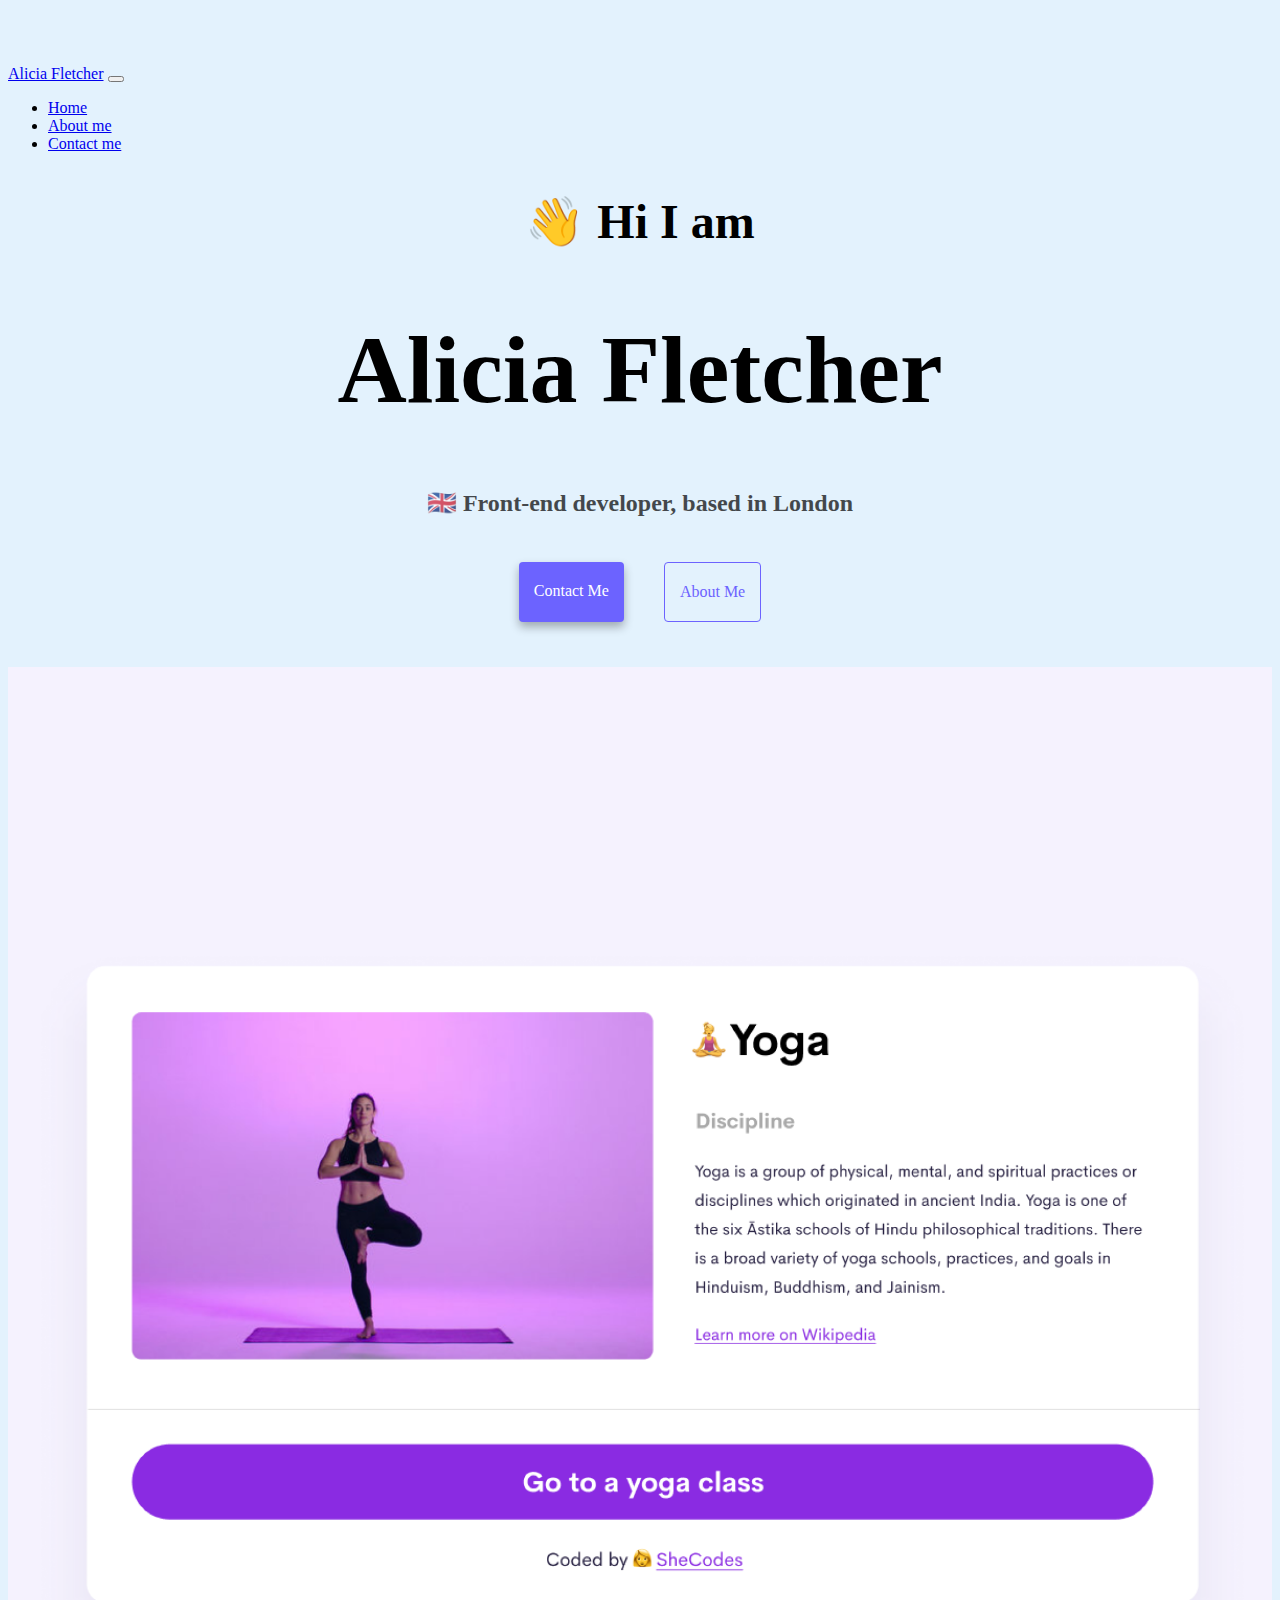
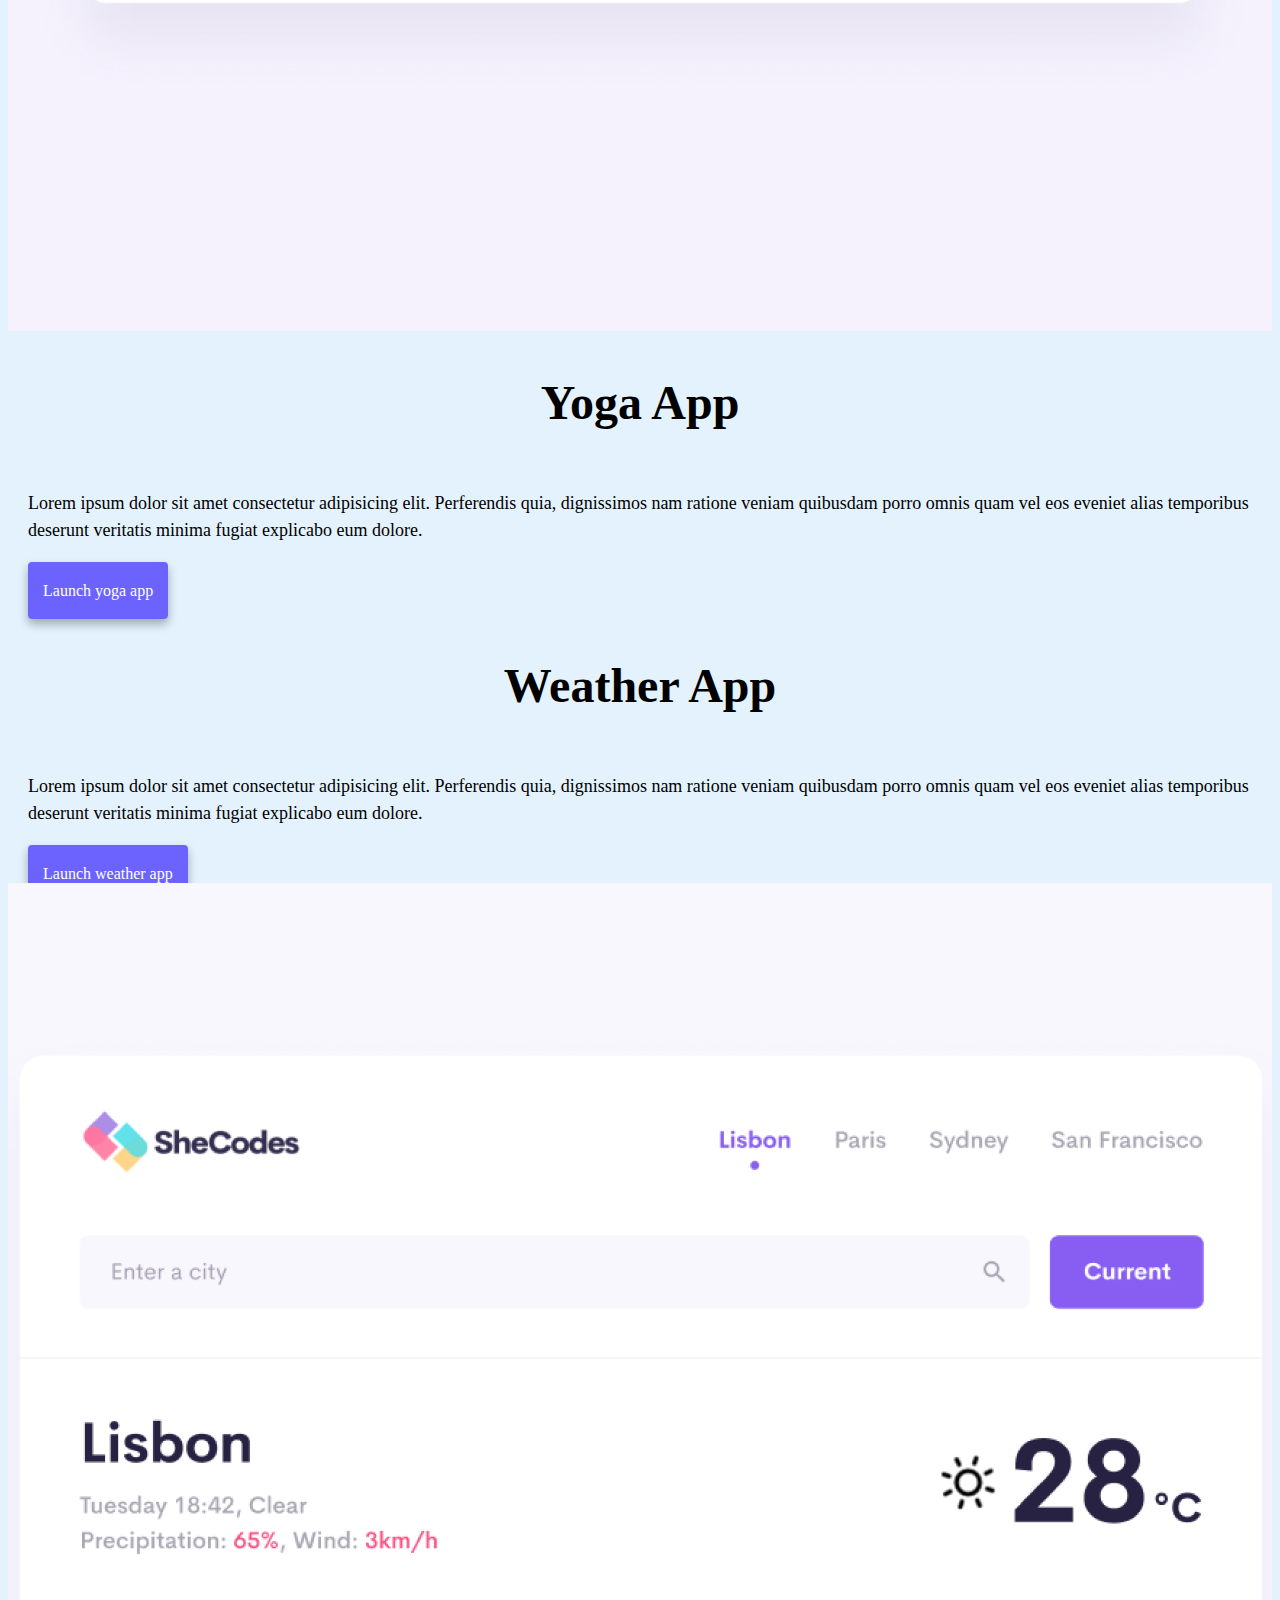
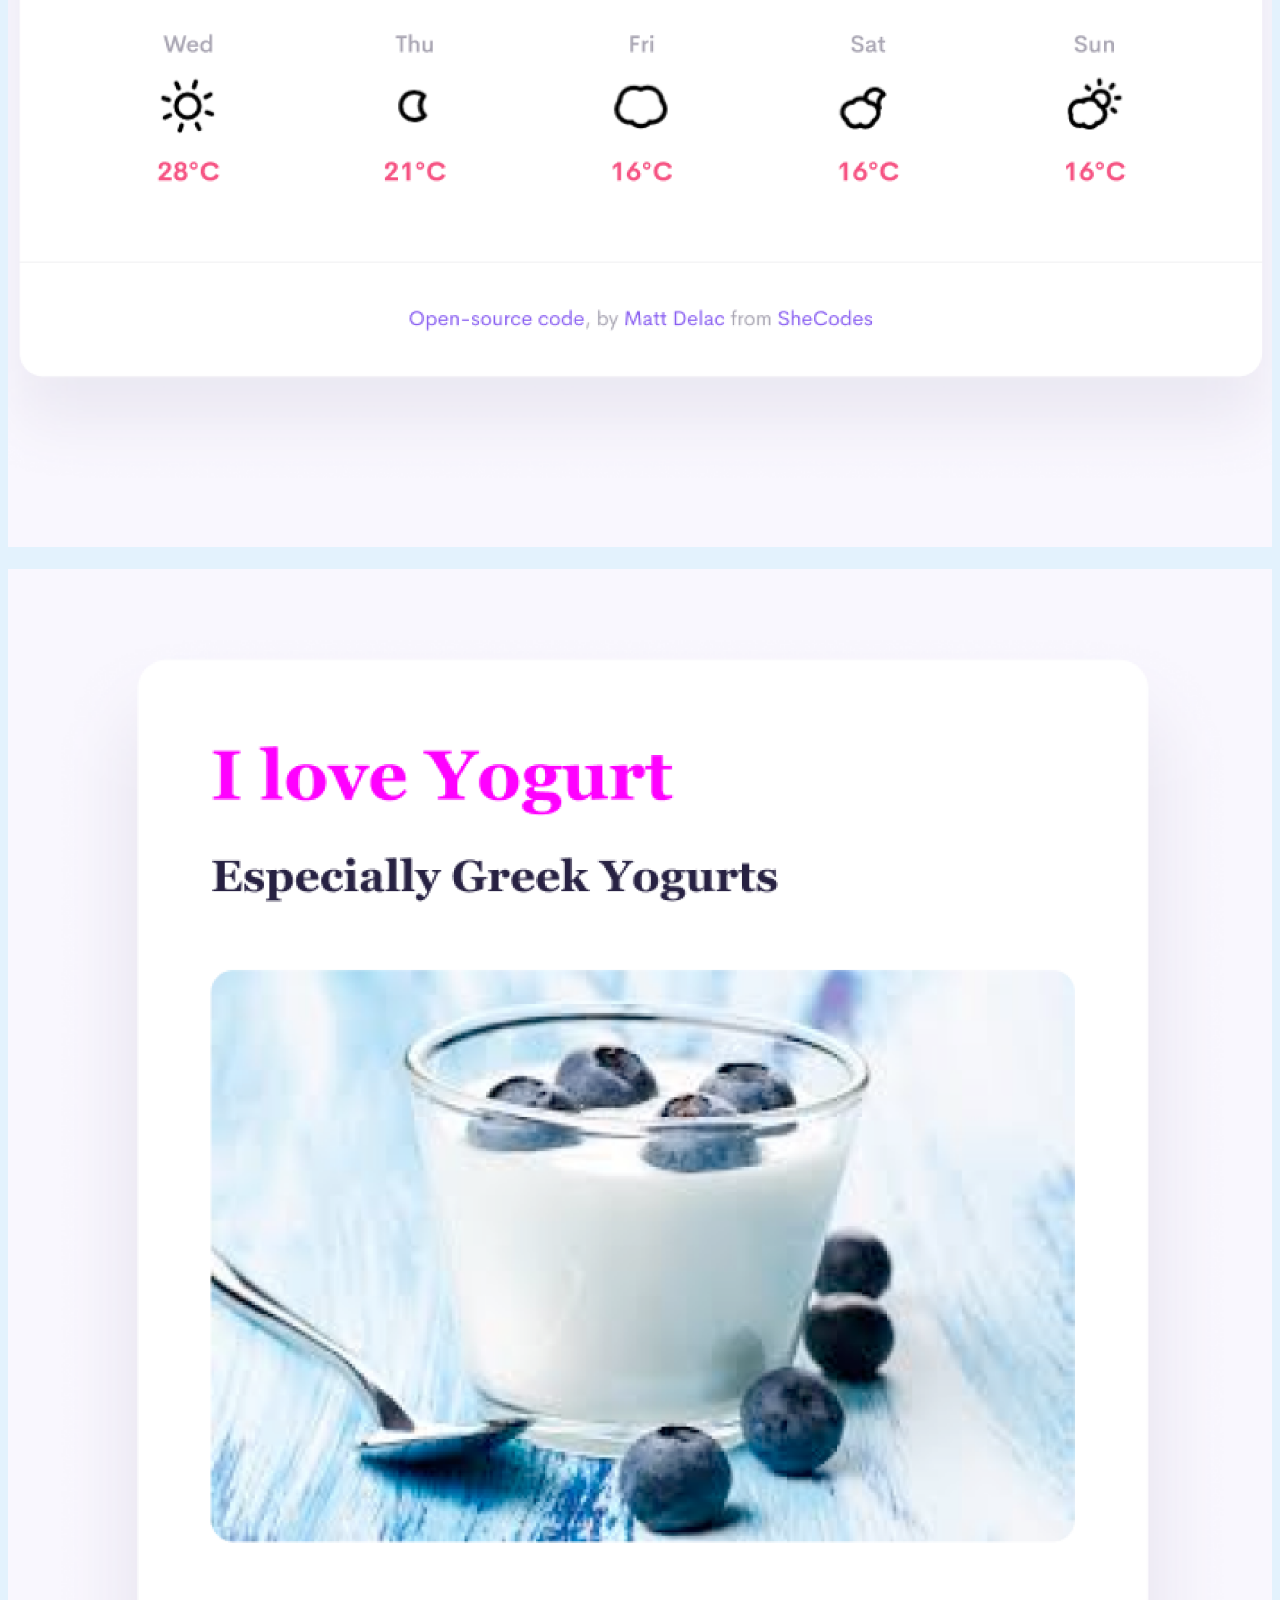
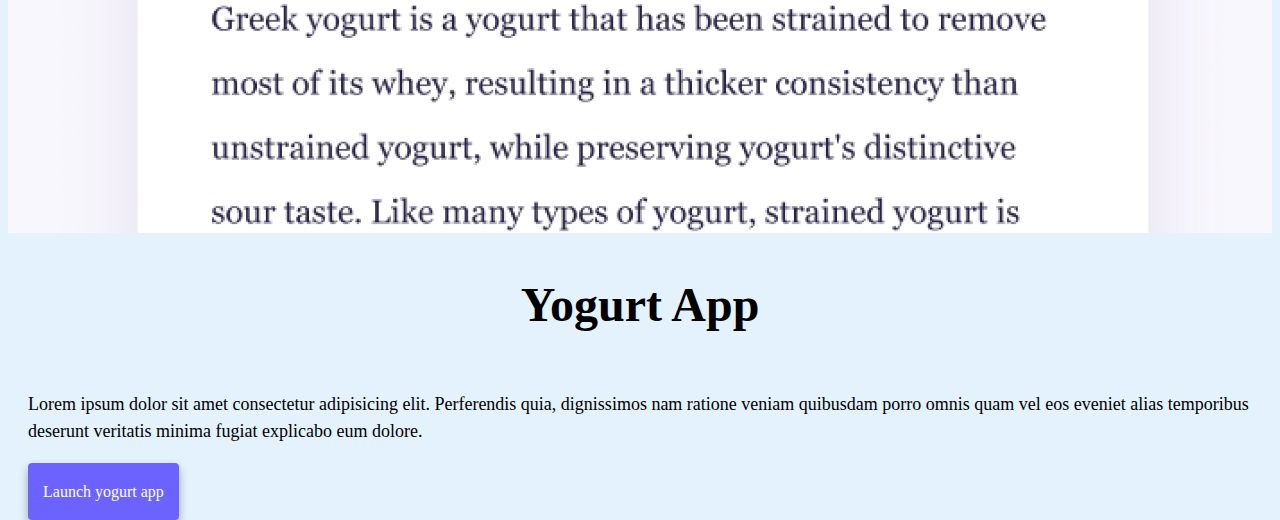
<file: index.html>
<!DOCTYPE html>
<html lang="en">
  <head>
    <meta charset="UTF-8" />
    <meta name="viewport" content="width=device-width, initial-scale=1.0" />
    <meta
      name="description"
      content="This website is about Alicia Fletcher coding student and Front-end developer living in London UK"
    />
    <link
      href="https://cdn.jsdelivr.net/npm/bootstrap@5.3.2/dist/css/bootstrap.min.css"
      rel="stylesheet"
      integrity="sha384-T3c6CoIi6uLrA9TneNEoa7RxnatzjcDSCmG1MXxSR1GAsXEV/Dwwykc2MPK8M2HN"
      crossorigin="anonymous"
    />
    <script
      src="https://cdn.jsdelivr.net/npm/bootstrap@5.3.2/dist/js/bootstrap.bundle.min.js"
      integrity="sha384-C6RzsynM9kWDrMNeT87bh95OGNyZPhcTNXj1NW7RuBCsyN/o0jlpcV8Qyq46cDfL"
      crossorigin="anonymous"
    ></script>
    <link rel="stylesheet" href="/style.css" />
    <title>Alicia Fletcher - Front-end Developer</title>
  </head>
  <body>
    <nav
      class="navbar fixed-top navbar-expand-lg"
      style="background-color: #e3f2fd"
    >
      <div class="container-fluid">
        <a class="navbar-brand name-font" href="/" title="Alicia Fletcher"
          >Alicia Fletcher</a
        >
        <button
          class="navbar-toggler"
          type="button"
          data-bs-toggle="collapse"
          data-bs-target="#navbarNav"
          aria-controls="navbarNav"
          aria-expanded="false"
          aria-label="Toggle navigation"
        >
          <span class="navbar-toggler-icon"></span>
        </button>
        <div class="collapse navbar-collapse" id="navbarNav">
          <ul class="navbar-nav">
            <li class="nav-item">
              <a
                class="nav-link active"
                aria-current="page"
                href="/"
                title="Home"
                >Home</a
              >
            </li>
            <li class="nav-item">
              <a class="nav-link" href="/about.html" title="About me"
                >About me</a
              >
            </li>
            <li class="nav-item">
              <a class="nav-link" href="/about.html#contact" title="Contact me"
                >Contact me</a
              >
            </li>
          </ul>
        </div>
      </div>
    </nav>

    <h2>👋 Hi I am</h2>
    <h1>Alicia Fletcher</h1>
    <h3>🇬🇧 Front-end developer, based in London</h3>

    <div class="navigation-links">
      <a href="/about.html#contact" title="Contact me" class="primary-link"
        >Contact me</a
      >
      <a href="/about.html" title="About me" class="about-link">About me</a>
    </div>
    <div class="container-fluid homepage-container">
      <div class="row">
        <div class="col-sm-6">
          <img src="/images/yoga.png" class="img-fluid rounded" />
        </div>
        <div class="col-sm-6">
          <h2 class="mb-3">Yoga App</h2>
          <p class="text">
            Lorem ipsum dolor sit amet consectetur adipisicing elit. Perferendis
            quia, dignissimos nam ratione veniam quibusdam porro omnis quam vel
            eos eveniet alias temporibus deserunt veritatis minima fugiat
            explicabo eum dolore.
          </p>
          <div class="mt-3 mb-4">
            <a href="/" class="primary-link container-links">Launch yoga app</a>
          </div>
        </div>
      </div>
      <br />
      <div class="row">
        <div class="col-sm-6">
          <h2 class="mb-2">Weather App</h2>
          <p class="text">
            Lorem ipsum dolor sit amet consectetur adipisicing elit. Perferendis
            quia, dignissimos nam ratione veniam quibusdam porro omnis quam vel
            eos eveniet alias temporibus deserunt veritatis minima fugiat
            explicabo eum dolore.
          </p>
          <div class="mt-3 mb-4">
            <a href="/" class="primary-link container-links"
              >Launch weather app</a
            >
          </div>
        </div>
        <div class="col-sm-6">
          <img src="/images/weather.png" class="img-fluid rounded" />
        </div>
      </div>
      <br />
      <div class="row">
        <div class="col-sm-6">
          <img src="/images/yogurt.png" class="img-fluid rounded" />
        </div>
        <div class="col-sm-6">
          <h2 class="mb-3">Yogurt App</h2>
          <p class="text">
            Lorem ipsum dolor sit amet consectetur adipisicing elit. Perferendis
            quia, dignissimos nam ratione veniam quibusdam porro omnis quam vel
            eos eveniet alias temporibus deserunt veritatis minima fugiat
            explicabo eum dolore.
          </p>
          <div class="mt-3 mb-4">
            <a href="/" class="primary-link container-links"
              >Launch yogurt app</a
            >
          </div>
        </div>
      </div>
    </div>
  </body>
</html>
</file>
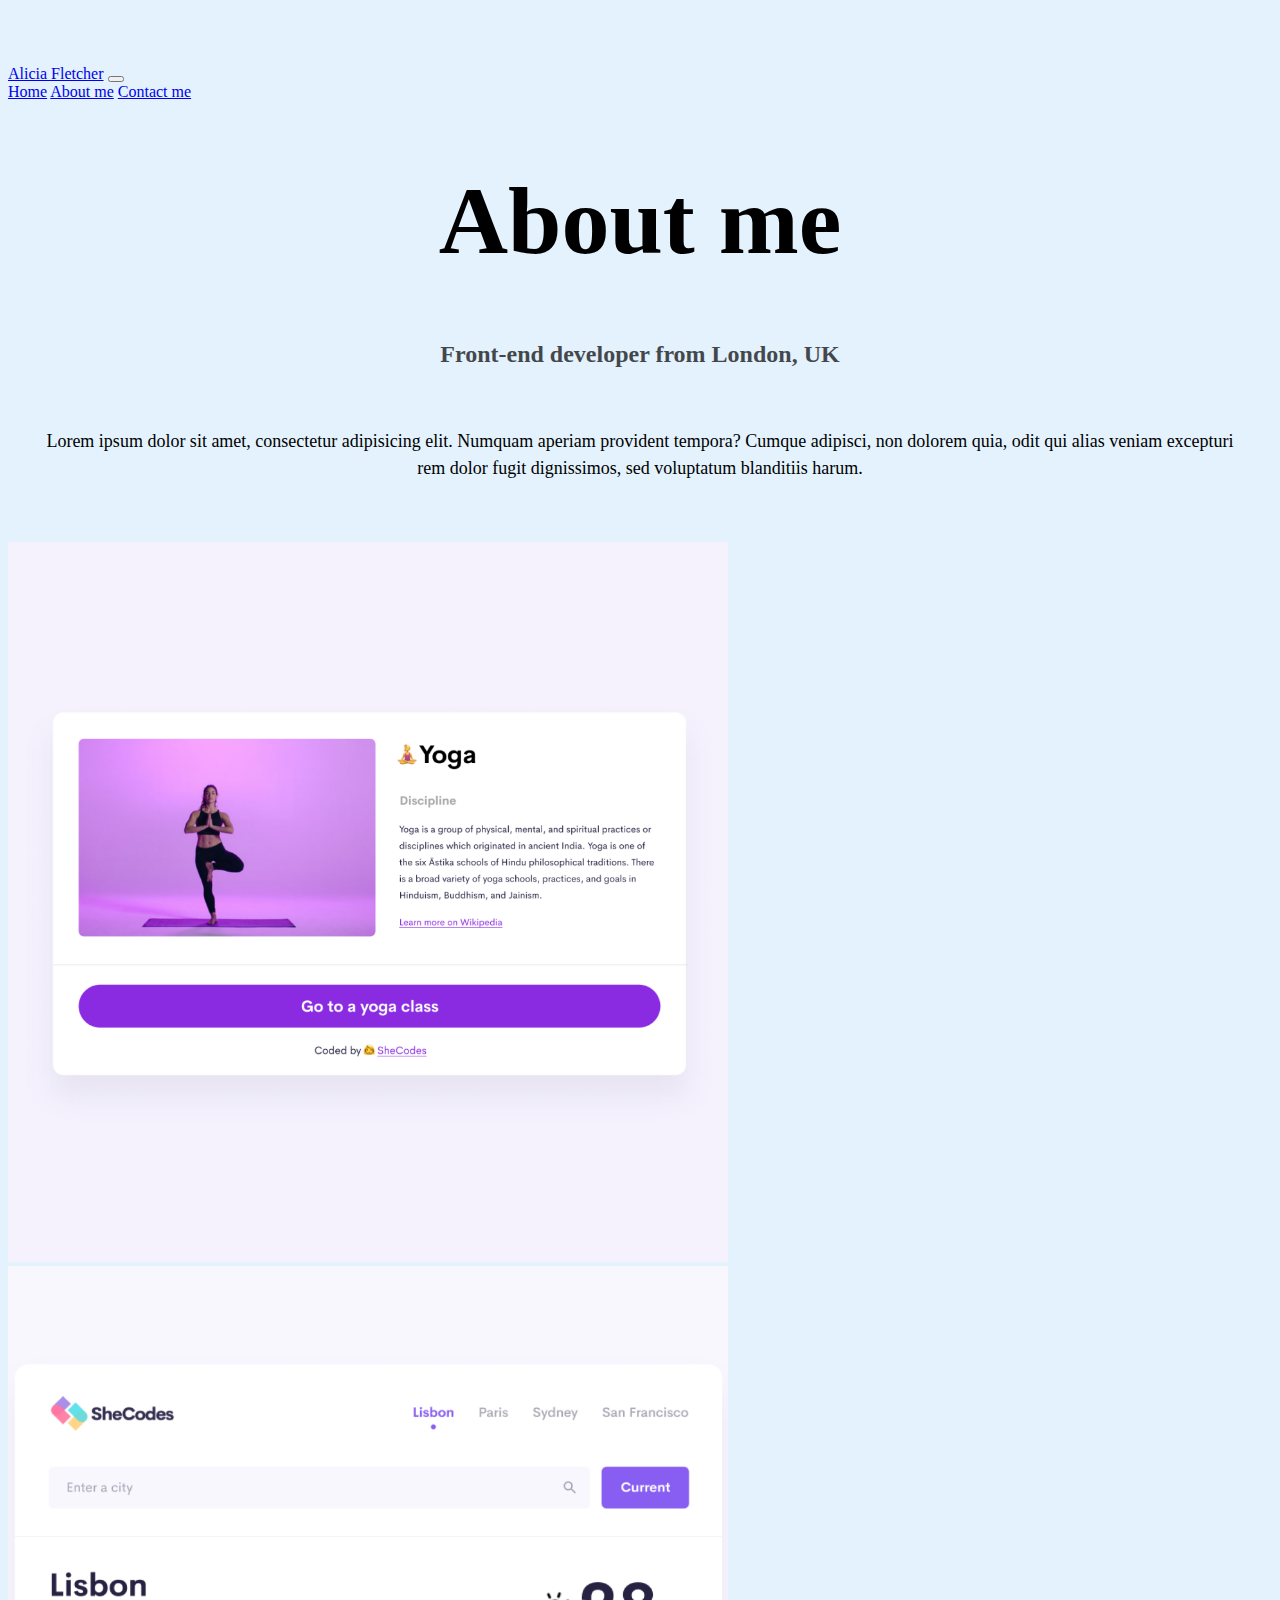
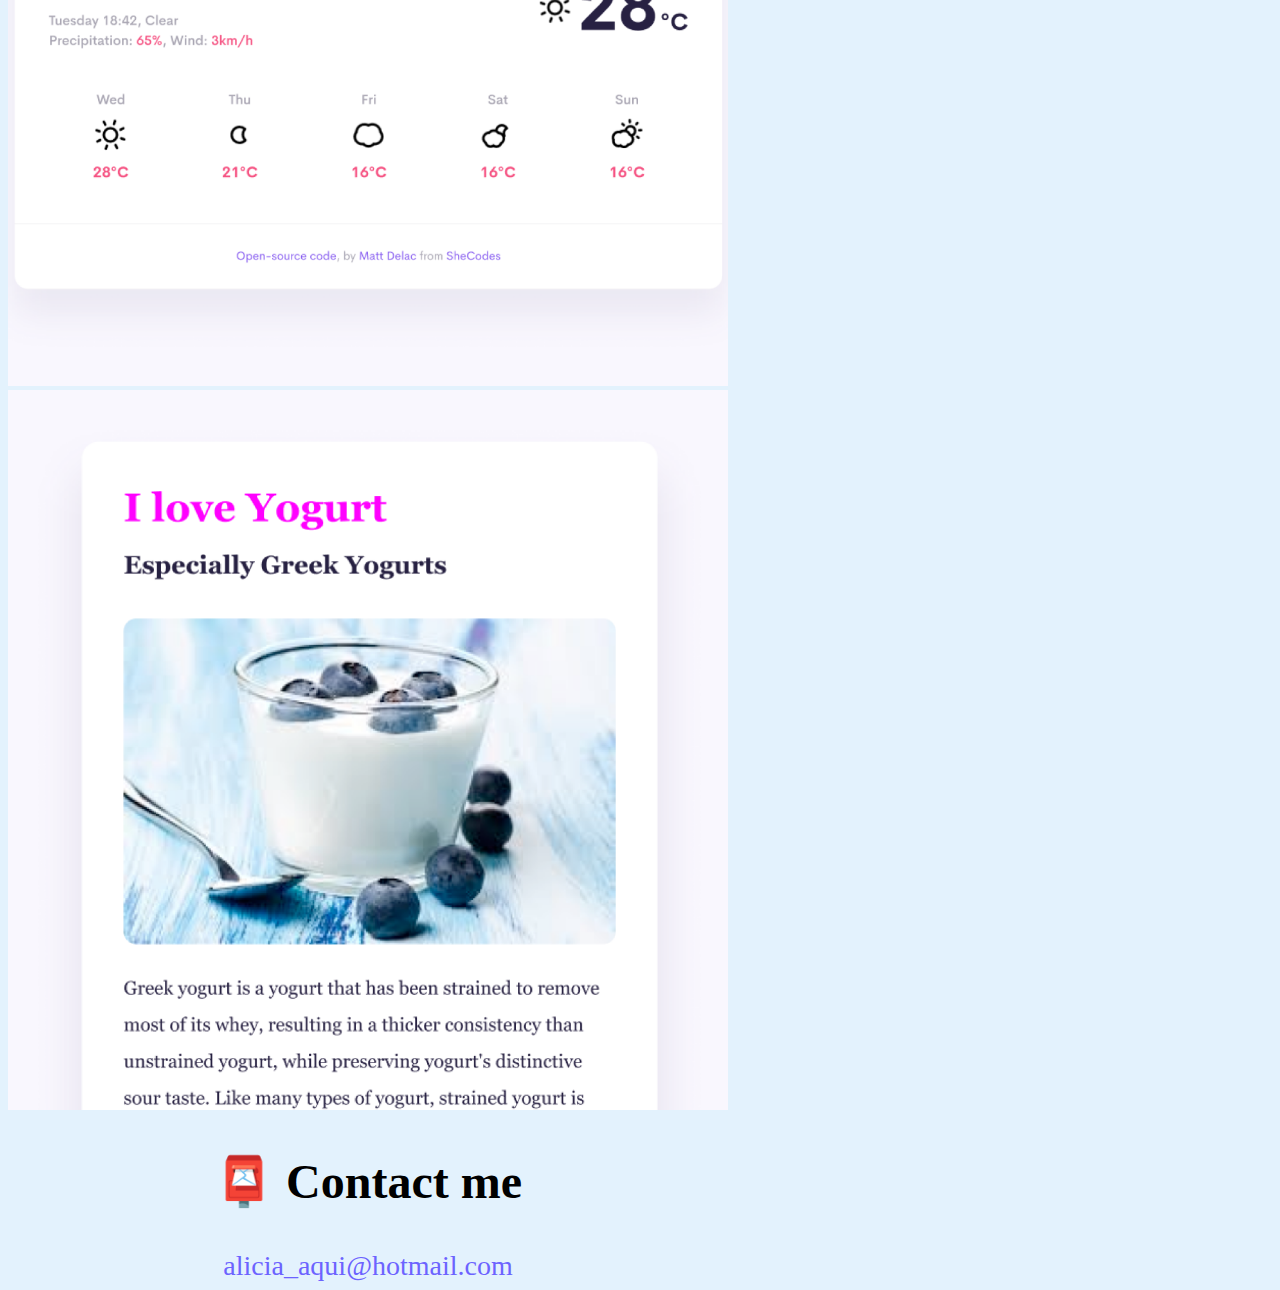
<file: about.html>
<!DOCTYPE html>
<html lang="en">
  <head>
    <meta charset="UTF-8" />
    <meta name="viewport" content="width=device-width, initial-scale=1.0" />
    <meta
      name="description"
      content="This contains information about Front-end developer Alicia Fletcher with
      images of her previous coding projects for yoga, a weather app and yogurt"
    />
    <link
      href="https://cdn.jsdelivr.net/npm/bootstrap@5.3.2/dist/css/bootstrap.min.css"
      rel="stylesheet"
      integrity="sha384-T3c6CoIi6uLrA9TneNEoa7RxnatzjcDSCmG1MXxSR1GAsXEV/Dwwykc2MPK8M2HN"
      crossorigin="anonymous"
    />
    <script
      src="https://cdn.jsdelivr.net/npm/bootstrap@5.3.2/dist/js/bootstrap.bundle.min.js"
      integrity="sha384-C6RzsynM9kWDrMNeT87bh95OGNyZPhcTNXj1NW7RuBCsyN/o0jlpcV8Qyq46cDfL"
      crossorigin="anonymous"
    ></script>
    <link rel="stylesheet" href="/style.css" />
    <title>
      This is information about front-end developer Alicia Fletcher who lives in
      London UK
    </title>
  </head>
  <body>
    <nav
      class="navbar fixed-top navbar-expand-lg mb-5"
      style="background-color: #e3f2fd"
    >
      <div class="container-fluid">
        <a class="navbar-brand name-font" href="/" title="Alicia Fletcher"
          >Alicia Fletcher</a
        >
        <button
          class="navbar-toggler"
          type="button"
          data-bs-toggle="collapse"
          data-bs-target="#navbarNavAltMarkup"
          aria-controls="navbarNavAltMarkup"
          aria-expanded="false"
          aria-label="Toggle navigation"
        >
          <span class="navbar-toggler-icon"></span>
        </button>
        <div class="collapse navbar-collapse" id="navbarNavAltMarkup">
          <div class="navbar-nav">
            <a class="nav-link" aria-current="page" href="/" title="Home"
              >Home</a
            >
            <a class="nav-link active" href="/" title="About me">About me</a>
            <a class="nav-link" href="/about.html#contact" title="Contact me"
              >Contact me</a
            >
          </div>
        </div>
      </div>
    </nav>

    <h1>About me</h1>
    <h3>Front-end developer from London, UK</h3>
    <div class="about-paragraphs">
      <p>
        Lorem ipsum dolor sit amet, consectetur adipisicing elit. Numquam
        aperiam provident tempora? Cumque adipisci, non dolorem quia, odit qui
        alias veniam excepturi rem dolor fugit dignissimos, sed voluptatum
        blanditiis harum.
        <br />
      </p>
    </div>
    <div class="container">
      <div class="row">
        <div class="col-sm-4">
          <img
            src="/images/yoga.png"
            alt="Yoga image"
            title="Yoga - Standing pose"
            class="img-fluid shadow rounded mt-3 p-4"
          />
        </div>
        <div class="col-sm-4">
          <img
            src="/images/weather.png"
            alt="Weather-app image"
            title="Weather App"
            class="img-fluid shadow rounded mt-3 p-4"
          />
        </div>
        <div class="col-sm-4">
          <img
            src="/images/yogurt.png"
            alt="Yogurt image"
            title="About yogurt"
            class="img-fluid shadow rounded mt-3 p-4"
          />
        </div>
        <div id="contact" class="mt-5">
          <h2>📮 Contact me</h2>
          <a
            href="mailto:alicia_aqui@hotmail.com"
            title="Contact me: alicia_aqui@hotmail.com"
            class="email-link"
            >alicia_aqui@hotmail.com</a
          >
        </div>
      </div>
    </div>
  </body>
</html>
</file>
<file: style.css>
:root {
  --primary-color: #6c63ff;
  --secondary-color: #f5f2fe;
  --box-shadow: 0 5px 10px rgba(0, 0, 0, 0.3);
}

body {
  background-color: #e3f2fd;
  margin-top: 65px;
}

h1,
h2,
h3 {
  text-align: center;
}

h1 {
  font-size: 96px;
}

h2 {
  font-size: 48px;
}

h3 {
  font-size: 24px;
  opacity: 0.7;
}

p {
  padding: 20px;
  border-radius: 4px;
  font-size: 18px;
  line-height: 1.5;
  text-align: center;
}

.navbar {
  max-width: 100%;
}

.navigation-links {
  display: flex;
  margin: 25px 0;
  justify-content: center;
}

.name-font {
  font-family: cursive;
}

.navigation-links a {
  margin: 20px;
  border-radius: 4px;
  padding: 20px 15px;
  text-decoration: none;
  text-transform: capitalize;
}

.row {
  max-width: 100%;
}

.primary-link {
  background: var(--primary-color);
  box-shadow: var(--box-shadow);
  color: white;
  border-radius: 4px;
  padding: 20px 15px;
  text-decoration: none;
}

.about-link {
  color: var(--primary-color);
  border: 1px solid var(--primary-color);
}

.homepage-link {
  color: var(--primary-color);
  text-align: center;
  display: block;
}

.container {
  max-width: 720px;
  margin-top: 20px;
}

.about-paragraphs {
  display: flex;
  margin: 30px 0;
}

.about-paragraphs p {
  margin: 10px;
}

.email-link {
  display: flex;
  justify-content: center;
  color: var(--primary-color);
  font-size: 28px;
  text-decoration: none;
}

.email-link:hover {
  text-decoration: underline;
}

.text {
  text-align: start;
}

.container-links {
  margin-left: 20px;
  @media (max-width: 576px) {
    display: block;
    margin: 0 auto;
    text-align: center;
    max-width: 70%;
  }
}

.img-fluid {
  max-width: 100%;
  height: auto;
}

.homepage-container img {
  @media (max-width: 576px) {
    display: none;
  }
}

@media (max-width: 576px) {
  h1 {
    font-size: 36px;
  }
  h2 {
    font-size: 24px;
  }
  p {
    font-size: 14px;
    padding: 0 15px;
  }
  .email-link {
    font-size: 16px;
  }
}
</file>
